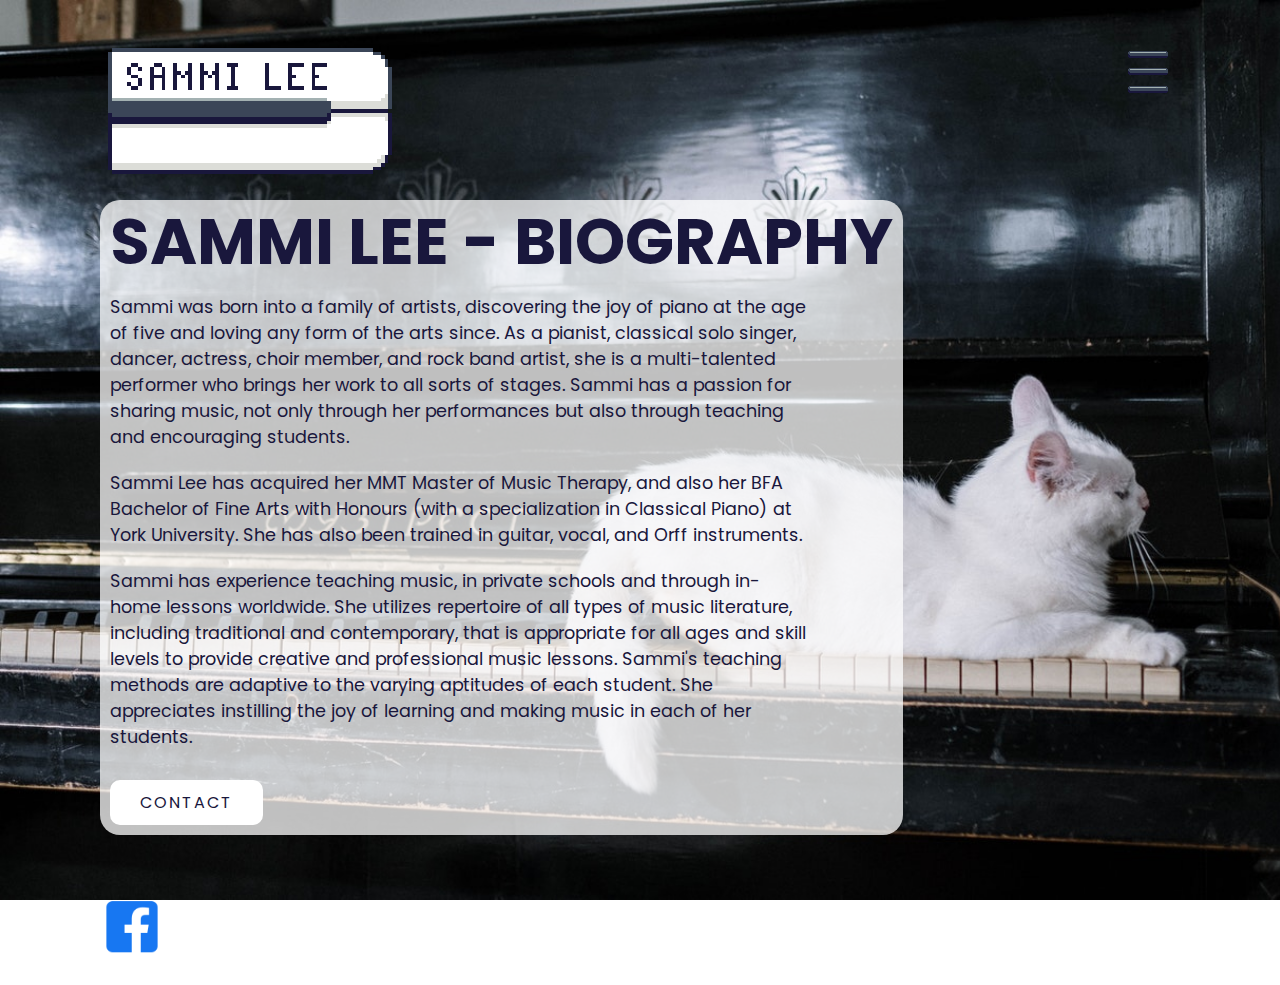
<file: bio.html>
<!DOCTYPE html>
<html lang="en">
<head>
  <title>Sammi Lee | Biography</title>
  <meta chaset="UTF-8">
  <meta name="viewport" content="width=device-width, initial-scale=1.0">
  <link rel="stylesheet" href="./css/styles.css">
</head>

<body>

  <!-- All none-homepage pages have a fixed background -->
  <section class="showcase">
    <header>
      <a href="./index.html"><div class="logo"></div></a>
      <div class="toggle"></div>
    </header>


    <div class="overlay-page"></div>


    <!-- CONTENT for page -->
    <div class="text">
      <h3>Sammi Lee - Biography</h3>

      <p>
      Sammi was born into a family of artists, discovering the joy of piano
      at the age of five and loving any form of the arts since. As a pianist,
      classical solo singer, dancer, actress, choir member, and rock band
      artist, she is a multi-talented performer who brings her work to all
      sorts of stages. Sammi has a passion for sharing music, not only through
      her performances but also through teaching and encouraging students.
      </p>

      <p>
      Sammi Lee has acquired her MMT Master of Music Therapy, and also her
      BFA Bachelor of Fine Arts with Honours (with a specialization in Classical
      Piano) at York University. She has also been trained in guitar, vocal,
      and Orff instruments.
      </p>

      <p>
      Sammi has experience teaching music, in private schools and through
      in-home lessons worldwide. She utilizes repertoire of all types of music
      literature, including traditional and contemporary, that is appropriate
      for all ages and skill levels to provide creative and professional music
      lessons. Sammi's teaching methods are adaptive to the varying aptitudes
      of each student. She appreciates instilling the joy of learning and making
      music in each of her students.
      </p>

      <a href="./contact.html">Contact</a>
    </div>

    <!-- SOCIALS -->
    <ul class="social">
      <li><a href="https://www.facebook.com/amajormusiclesson"><img src="img/facebook.png" alt="facebook"></a></li>
    </ul>

  </section>

  <!-- SIDEBAR MENU and JS toggle -->
  <div class="menu">
    <ul>
      <li><a href="./index.html"><div class="home"></div></a></li>
      <li><a href="./bio.html"><div class="bio"></div></a></li>
      <li><a href="./rep.html"><div class="rep"></div></a></li>
      <li><a href="./contact.html"><div class="contact"></div></a></li>
    </ul>
  </div>


  <script>
    const menuToggle = document.querySelector('.toggle');
    const showcase = document.querySelector('.showcase');

    menuToggle.addEventListener('click', () => {
      menuToggle.classList.toggle('active');
      showcase.classList.toggle('active');
    });

  </script>

 </body>
 </html>
</file>
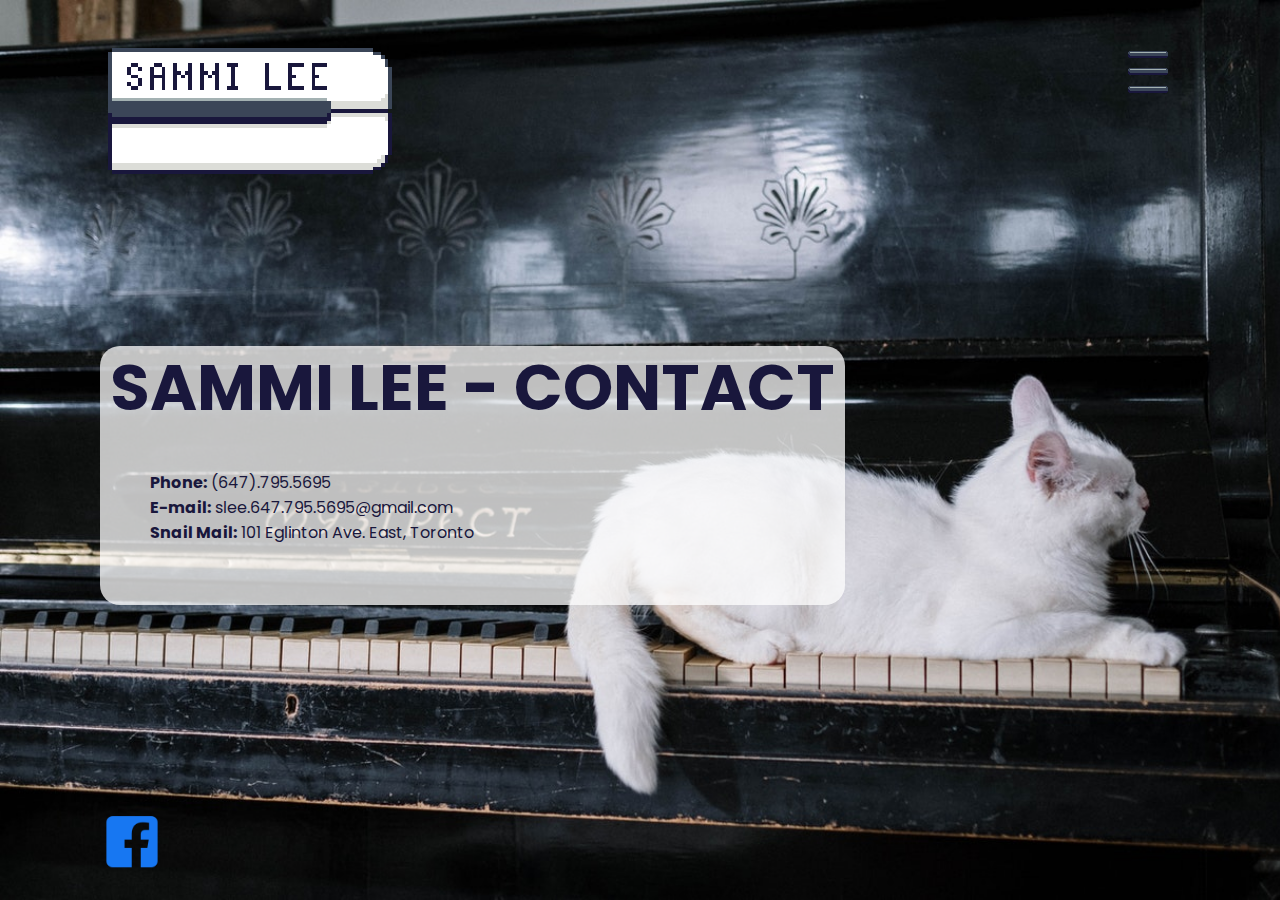
<file: contact.html>
<!DOCTYPE html>
<html lang="en">
<head>
  <title>Sammi Lee | Contact</title>
  <meta chaset="UTF-8">
  <meta name="viewport" content="width=device-width, initial-scale=1.0">
  <link rel="stylesheet" href="./css/styles.css">
</head>

<body>

  <!-- SHOWCASE for homepage uses a video background -->
  <section class="showcase">
    <header>
      <a href="./index.html"><div class="logo"></div></a>
      <div class="toggle"></div>
    </header>

    <div class="overlay-page"></div>

    <!-- CONTENT for page -->
    <div class="text">
      <h3>Sammi Lee - Contact</h3>

      <ul class="contacts">
        <li><strong>Phone:</strong> (647).795.5695</li>
        <li><strong>E-mail:</strong> slee.647.795.5695@gmail.com</li>
        <li><strong>Snail Mail:</strong> 101 Eglinton Ave. East, Toronto</li>
      </ul>

    </div>

    <!-- SOCIALS -->
    <ul class="social">
      <li><a href="https://www.facebook.com/amajormusiclesson"><img src="img/facebook.png" alt="facebook"></a></li>
    </ul>

  </section>

  <!-- SIDEBAR MENU and JS toggle -->
  <div class="menu">
    <ul>
      <li><a href="./index.html"><div class="home"></div></a></li>
      <li><a href="./bio.html"><div class="bio"></div></a></li>
      <li><a href="./rep.html"><div class="rep"></div></a></li>
      <li><a href="./contact.html"><div class="contact"></div></a></li>
    </ul>
  </div>

  <script>
    const menuToggle = document.querySelector('.toggle')
    const showcase = document.querySelector('.showcase')

    menuToggle.addEventListener('click', () => {
      menuToggle.classList.toggle('active')
      showcase.classList.toggle('active')
    })
  </script>

 </body>
 </html>
</file>
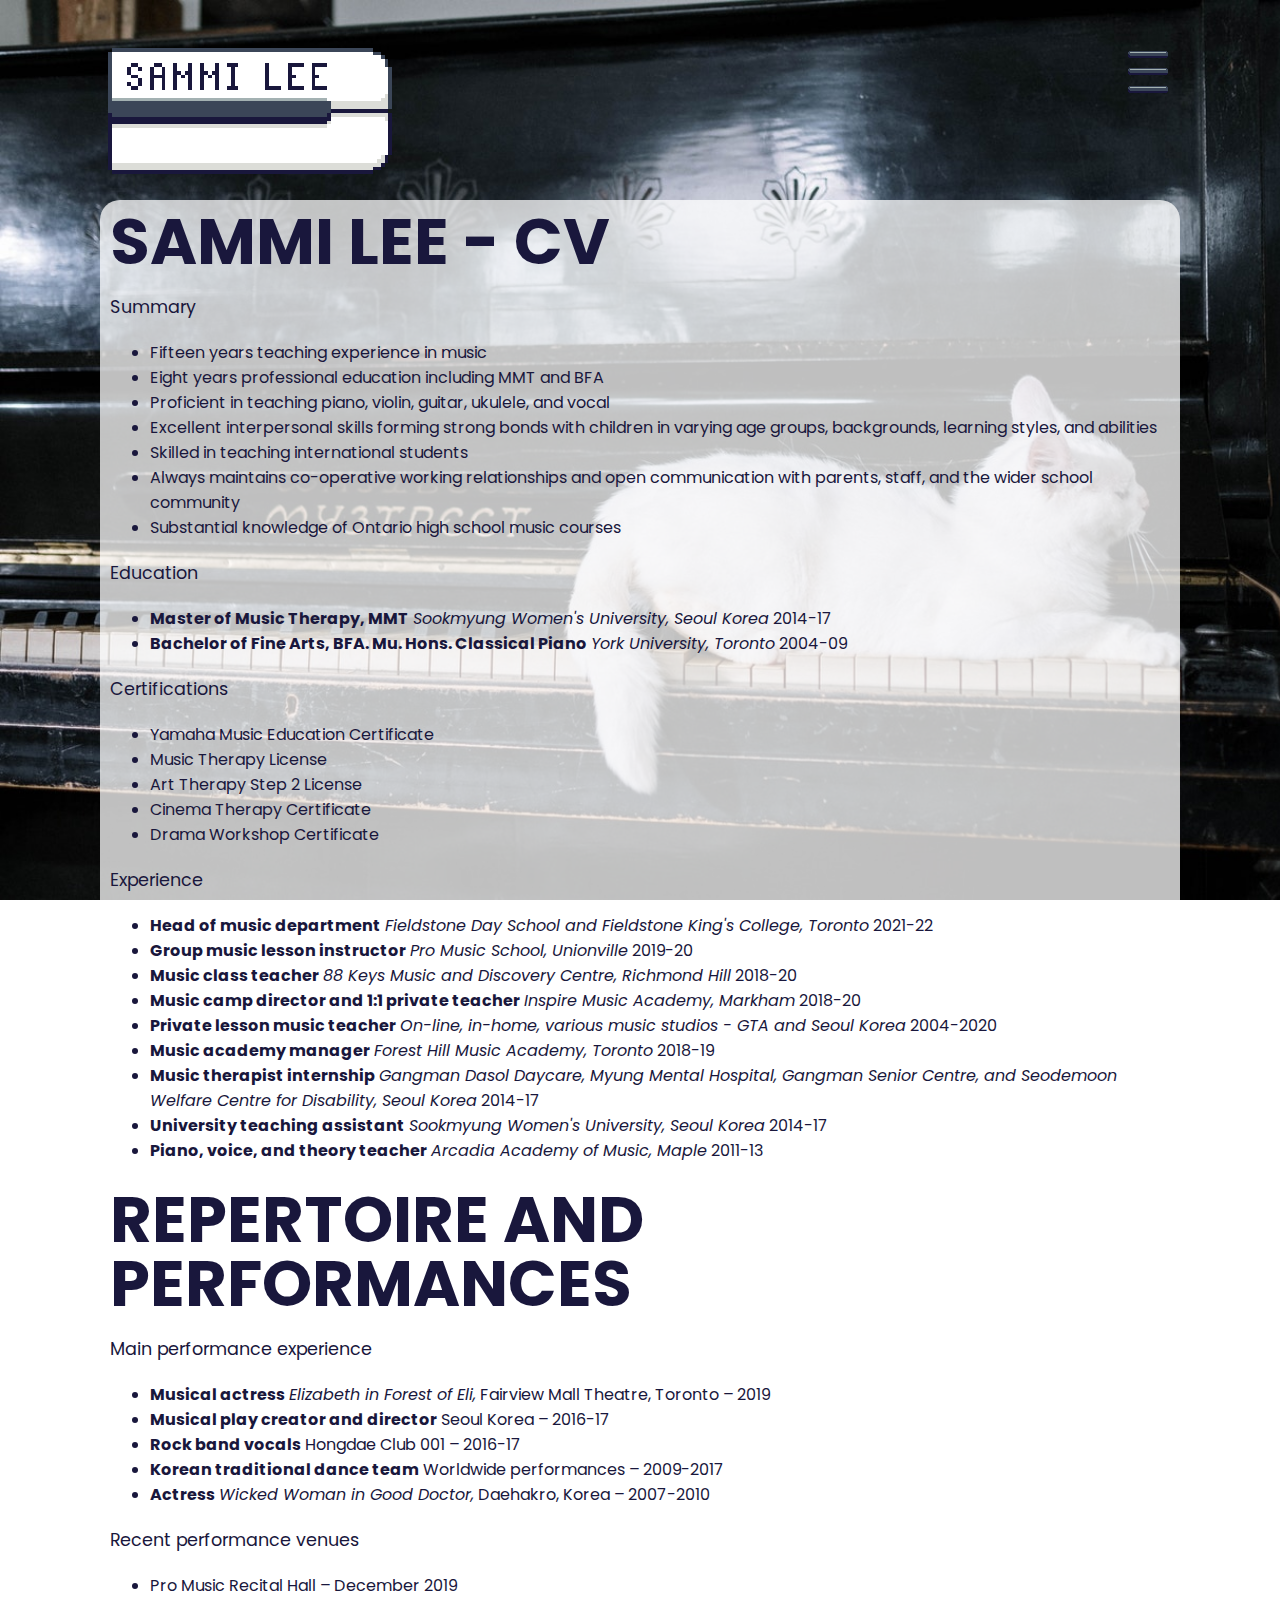
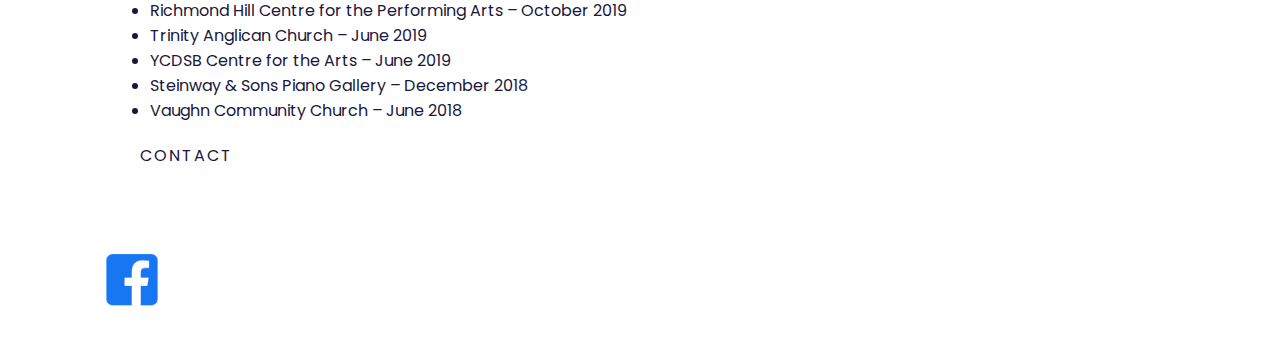
<file: rep.html>
<!DOCTYPE html>
<html lang="en">
<head>
  <title>Sammi Lee | CV and Rep</title>
  <meta chaset="UTF-8">
  <meta name="viewport" content="width=device-width, initial-scale=1.0">
  <link rel="stylesheet" href="./css/styles.css">
</head>

<body>

  <!-- SHOWCASE for homepage uses a video background -->
  <section class="showcase">
    <header>
      <a href="./index.html"><div class="logo"></div></a>
      <div class="toggle"></div>
    </header>

    <div class="overlay-page"></div>

    <!-- CONTENT for page -->
    <div class="text">
      <h3>Sammi Lee - CV</h3>

      <p>Summary</p>
      <ul>
        <li>Fifteen years teaching experience in music</li>
        <li>Eight years professional education including MMT and BFA</li>
        <li>Proficient in teaching piano, violin, guitar, ukulele, and vocal</li>
        <li>Excellent interpersonal skills forming strong bonds with children in
          varying age groups, backgrounds, learning styles, and abilities</li>
        <li>Skilled in teaching international students</li>
        <li>Always maintains co-operative working relationships and open communication
          with parents, staff, and the wider school community</li>
        <li>Substantial knowledge of Ontario high school music courses</li>
      </ul>

      <p>Education</p>
      <ul>
        <li><strong>Master of Music Therapy, MMT</strong> <em>Sookmyung Women's
          University, Seoul Korea</em> 2014-17</li>
        <li><strong>Bachelor of Fine Arts, BFA. Mu. Hons. Classical Piano</strong>
          <em>York University, Toronto</em> 2004-09</li>
      </ul>

      <p>Certifications</p>
      <ul>
        <li>Yamaha Music Education Certificate</li>
        <li>Music Therapy License</li>
        <li>Art Therapy Step 2 License</li>
        <li>Cinema Therapy Certificate</li>
        <li>Drama Workshop Certificate</li>
      </ul>

      <p>Experience</p>
      <ul>
        <li><strong>Head of music department</strong>
          <em>Fieldstone Day School and Fieldstone King's College, Toronto</em>
          2021-22</li>
        <li><strong>Group music lesson instructor</strong>
          <em>Pro Music School, Unionville</em> 2019-20</li>
        <li><strong>Music class teacher</strong> <em>88 Keys Music and Discovery
          Centre, Richmond Hill</em> 2018-20</li>
        <li><strong>Music camp director and 1:1 private teacher</strong>
          <em>Inspire Music Academy, Markham</em> 2018-20</li>
        <li><strong>Private lesson music teacher</strong> <em>On-line,
          in-home, various music studios - GTA and Seoul Korea</em> 2004-2020</li>
        <li><strong>Music academy manager</strong> <em>Forest Hill Music Academy,
          Toronto</em> 2018-19</li>
        <li><strong>Music therapist internship</strong> <em>Gangman Dasol
          Daycare, Myung Mental Hospital, Gangman Senior Centre, and Seodemoon
          Welfare Centre for Disability, Seoul Korea</em> 2014-17</li>
        <li><strong>University teaching assistant</strong> <em>Sookmyung
          Women's University, Seoul Korea</em> 2014-17</li>
        <li><strong>Piano, voice, and theory teacher</strong> <em>Arcadia
          Academy of Music, Maple</em> 2011-13</li>
      </ul>

      <br>

      <h3>Repertoire and performances</h3>

      <p>Main performance experience</p>
      <ul>
        <li><strong>Musical actress</strong> <em>Elizabeth in Forest of Eli,</em>
          Fairview Mall Theatre, Toronto – 2019</li>
        <li><strong>Musical play creator and director</strong>
          Seoul Korea – 2016-17</li>
        <li><strong>Rock band vocals</strong> Hongdae Club 001 – 2016-17</li>
        <li><strong>Korean traditional dance team</strong> Worldwide performances – 2009-2017</li>
        <li><strong>Actress</strong> <em>Wicked Woman in Good Doctor,</em> Daehakro, Korea – 2007-2010</li>
      </ul>

      <p>Recent performance venues</p>
      <ul>
        <li>Pro Music Recital Hall – December 2019</li>
        <li>Richmond Hill Centre for the Performing Arts – October 2019</li>
        <li>Trinity Anglican Church – June 2019</li>
        <li>YCDSB Centre for the Arts – June 2019</li>
        <li>Steinway & Sons Piano Gallery – December 2018</li>
        <li>Vaughn Community Church – June 2018</li>
      </ul>



      <a href="./contact.html">Contact</a>
    </div>

    <!-- SOCIALS -->
    <ul class="social">
      <li><a href="https://www.facebook.com/amajormusiclesson"><img src="img/facebook.png" alt="facebook"></a></li>
    </ul>

  </section>

  <!-- SIDEBAR MENU and JS toggle -->
  <div class="menu">
    <ul>
      <li><a href="./index.html"><div class="home"></div></a></li>
      <li><a href="./bio.html"><div class="bio"></div></a></li>
      <li><a href="./rep.html"><div class="rep"></div></a></li>
      <li><a href="./contact.html"><div class="contact"></div></a></li>
    </ul>
  </div>

  <script>
    const menuToggle = document.querySelector('.toggle')
    const showcase = document.querySelector('.showcase')

    menuToggle.addEventListener('click', () => {
      menuToggle.classList.toggle('active')
      showcase.classList.toggle('active')
    })
  </script>

 </body>
 </html>
</file>
<file: css/styles.css>
@import url('https://fonts.googleapis.com/css2?family=Poppins:ital,wght@0,200;0,300;0,400;0,500;0,600;0,700;0,800;1,400&display=swap');

:root {
  --navy: #19173c;
  --grey: #3b4658;
  --slate: #a3b1b2;
  --beige: #d4c9b5;
  --orange: #ee9f38;
  --offwhite: #dcddd8;
}

* {
  box-sizing: border-box;
  margin: 0;
  padding: 0;
  font-family:'Poppins', sans-serif;
}

/* Showcase containing video and content */

.showcase {
  position: absolute;
  right: 0;
  width: 100%;
  min-height: 100vh;
  padding: 100px;
  display: flex;
  justify-content: space-between;
  align-items: center;
  color: var(--navy);
  z-index: 2;
  transition: 0.5s;
}
.showcase.active {
  right: 300px;
}

/* Top navigation row with logo and menu button */

.showcase header {
  position: absolute;
  top: 0;
  left: 0;
  width: 100%;
  padding: 40px 100px;
  z-index: 1000;
  display: flex;
  justify-content: space-between;
}

header .logo {
  width: 300px;
  height: 150px;
  background: url("../img/svg/sammi-logo.svg") no-repeat;
  flex-shrink: 0;
}
header .logo:hover {
  background: url("../img/svg/sammi-logo-press.svg") no-repeat;
  cursor: pointer;
}

.toggle {
  position: relative;
  width: 64px;
  height: 64px;
  background: url('../img/svg/menu-keyboard2.svg');
  cursor: pointer;
  background-repeat: no-repeat;
  flex-shrink: 0;
}

.toggle.active {
  background: url('../img/svg/close.svg');
  cursor: pointer;
  background-repeat: no-repeat;
  background-size: 42px;
  flex-shrink: 0;
  filter: invert(1);
}

/* Showcase and homepage content */

.showcase video {
  position: absolute;
  top: 0;
  left: 0;
  width: 100%;
  height: 100%;
  object-fit: cover;
  opacity: 0.8;
}

.overlay {
  position: absolute;
  top: 0;
  left: 0;
  width: 100%;
  height: 100%;
  background: var(--beige);
  mix-blend-mode: overlay;
}

.overlay-page {
  position: absolute;
  top: 0;
  left: 0;
  width: 100%;
  height: 100%;
  background-image: url('../img/widescreen-poster.jpg');
  background-attachment: fixed;
  background-size: cover;
  background-repeat: no-repeat;
}

.text {
  position: relative;
  z-index: 10;
  background-color: rgba(255, 255, 255, 0.75);
  border-radius: 20px;
  padding: 10px;
  margin-top: 100px;
  margin-bottom: 50px;
}

@media (max-width: 900px) {
  .overlay-page {
    background-image: url('../img/cat-poster.jpg');
  }

  .text {
    margin-top: 160px;
    margin-bottom: 100px;
  }
}

.text h2 {
  font-size: 5em;
  font-weight: 800;
  line-height: 1em;
  text-transform: uppercase;
}
.text h3 {
  font-size: 4em;
  font-weight: 700;
  line-height: 1em;
  text-transform: uppercase;
}
.text p {
  font-size: 1.1em;
  margin: 20px 0;
  font-weight: 400;
  max-width: 700px;
}

.text ul {
  margin-left: 40px;
}

.contacts {
  list-style: none;
  padding: 50px 0px;
}

/* Contact and social buttons */

.text a {
  display: inline-block;
  font-size: 1em;
  background: #fff;
  padding: 10px 30px;
  text-decoration: none;
  color: var(--navy);
  margin-top: 10px;
  text-transform: uppercase;
  letter-spacing: 2px;
  border-radius: 10px;
  transition: 0.2s;
}

.text a:hover {
  letter-spacing: 6px;
}

.social {
  position: absolute;
  bottom: 20px;
  z-index: 10;
  display: flex;
  justify-content: center;
  align-items: center;
}
.social li {
  list-style: none;
}
.social li a {
  display: inline-block;
  margin-right: 20px;
  transition: 0.5s;
  transform: scale(0.8);
}
.social li a:hover {
  transform: scale(1) translateY(-15px);
}

/* Sliding sidebar menu */

.menu {
  position: absolute;
  top: 0;
  right: 0;
  width: 300px;
  height: 100vh;
  display: flex;
  align-items: center;
  justify-content: center;
  background-color: var(--beige);
}

.menu ul {
  position: relative;
  list-style: none;
}


/* Menu image links */

.home {
  background-image: url('../img/svg/home.svg');
  width: 200px;
  height: 60px;
  background-repeat: no-repeat;
}
.home:hover {
  background-image: url('../img/svg/home-press.svg');
  width: 200px;
  height: 60px;
  background-repeat: no-repeat;
}
.bio {
  background-image: url('../img/svg/bio.svg');
  width: 200px;
  height: 60px;
  background-repeat: no-repeat;
}
.bio:hover {
  background-image: url('../img/svg/bio-press.svg');
  width: 200px;
  height: 60px;
  background-repeat: no-repeat;
}
.rep {
  background-image: url('../img/svg/rep.svg');
  width: 200px;
  height: 60px;
  background-repeat: no-repeat;
}
.rep:hover {
  background-image: url('../img/svg/rep-press.svg');
  width: 200px;
  height: 60px;
  background-repeat: no-repeat;
}
.contact {
  background-image: url('../img/svg/contact.svg');
  width: 200px;
  height: 60px;
  background-repeat: no-repeat;
}
.contact:hover {
  background-image: url('../img/svg/contact-press.svg');
  width: 200px;
  height: 60px;
  background-repeat: no-repeat;
}

/* Bonus responsive style points for small screens! */

@media(max-width: 798px) {
  .showcase, .showcase header {
    padding: 40px;
  }

  .text h2 {
    font-size: 3m;
  }
  .text h3 {
    font-size: 2em;
  }
}
</file>
